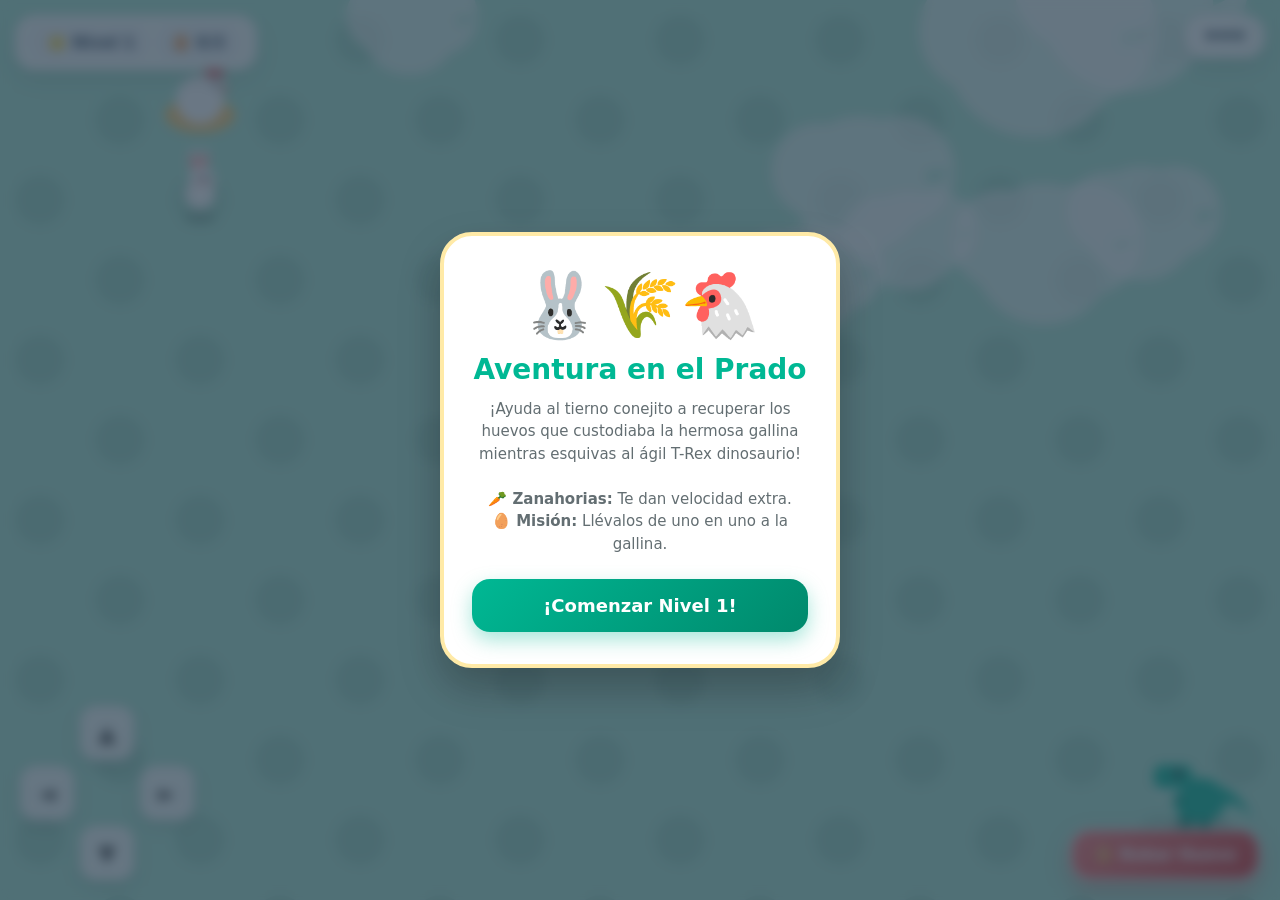
<file: el_conejito_y_el_t_rex.html>
<!DOCTYPE html>
<html lang="es">
<head>
    <meta charset="UTF-8">
    <meta name="viewport" content="width=device-width, initial-scale=1.0, maximum-scale=1.0, user-scalable=no">
    <title>Conejito vs T-Rex: La Búsqueda de los Huevos</title>
    <style>
        * {
            box-sizing: border-box;
            margin: 0;
            padding: 0;
            user-select: none;
            -webkit-user-select: none;
            font-family: 'Segoe UI', system-ui, -apple-system, sans-serif;
        }

        body, html {
            width: 100%;
            height: 100%;
            overflow: hidden;
            background: #87ceeb;
        }

        #game-container {
            position: relative;
            width: 100vw;
            height: 100vh;
            overflow: hidden;
        }

        canvas {
            display: block;
            width: 100%;
            height: 100%;
            touch-action: none;
        }

        /* HUD & UI */
        .hud-overlay {
            position: absolute;
            top: 15px;
            left: 15px;
            right: 15px;
            display: flex;
            justify-content: space-between;
            align-items: flex-start;
            pointer-events: none;
            z-index: 10;
        }

        .hud-card {
            background: rgba(255, 255, 255, 0.88);
            backdrop-filter: blur(8px);
            padding: 10px 18px;
            border-radius: 20px;
            border: 2px solid #ffffff;
            box-shadow: 0 8px 20px rgba(0,0,0,0.12);
            display: flex;
            align-items: center;
            gap: 12px;
            color: #2c3e50;
            font-weight: 800;
            font-size: 16px;
        }

        .hud-pill {
            background: #eef2f5;
            padding: 6px 12px;
            border-radius: 12px;
            display: flex;
            align-items: center;
            gap: 6px;
        }

        /* CONTROLES TÁCTILES */
        .controls-layer {
            position: absolute;
            bottom: 20px;
            left: 20px;
            right: 20px;
            display: flex;
            justify-content: space-between;
            align-items: flex-end;
            pointer-events: none;
            z-index: 10;
        }

        .dpad {
            display: grid;
            grid-template-columns: repeat(3, 54px);
            grid-template-rows: repeat(3, 54px);
            gap: 6px;
            pointer-events: auto;
        }

        .dbtn {
            background: rgba(255, 255, 255, 0.85);
            border: 2px solid #ffffff;
            border-radius: 16px;
            font-size: 22px;
            display: flex;
            align-items: center;
            justify-content: center;
            box-shadow: 0 6px 15px rgba(0,0,0,0.15);
            touch-action: manipulation;
            color: #333;
        }

        .dbtn:active {
            background: #ffb6c1;
            transform: scale(0.92);
        }

        .action-btns {
            display: flex;
            gap: 12px;
            pointer-events: auto;
        }

        .btn-act {
            padding: 14px 22px;
            background: linear-gradient(135deg, #ff7675, #d63031);
            color: white;
            font-weight: 900;
            font-size: 16px;
            border: 2px solid #ffffff;
            border-radius: 20px;
            box-shadow: 0 8px 20px rgba(214, 48, 49, 0.4);
            display: flex;
            align-items: center;
            gap: 8px;
        }

        .btn-act:active {
            transform: scale(0.92);
        }

        /* MODALES Y OVERLAYS */
        .modal-overlay {
            position: absolute;
            inset: 0;
            background: rgba(44, 62, 80, 0.7);
            backdrop-filter: blur(6px);
            display: flex;
            justify-content: center;
            align-items: center;
            z-index: 20;
            padding: 20px;
        }

        .modal-card {
            background: #ffffff;
            padding: 32px 28px;
            border-radius: 32px;
            text-align: center;
            max-width: 400px;
            width: 100%;
            box-shadow: 0 20px 40px rgba(0,0,0,0.25);
            border: 4px solid #ffeaa7;
            animation: popIn 0.35s cubic-bezier(0.175, 0.885, 0.32, 1.275);
        }

        @keyframes popIn {
            from { transform: scale(0.8); opacity: 0; }
            to { transform: scale(1); opacity: 1; }
        }

        .modal-title {
            font-size: 28px;
            font-weight: 900;
            color: #d63031;
            margin-bottom: 12px;
        }

        .modal-desc {
            font-size: 15px;
            color: #636e72;
            line-height: 1.5;
            margin-bottom: 24px;
        }

        .btn-main {
            width: 100%;
            padding: 16px;
            background: linear-gradient(135deg, #00b894, #00896c);
            color: white;
            font-size: 18px;
            font-weight: 900;
            border: none;
            border-radius: 18px;
            cursor: pointer;
            box-shadow: 0 8px 20px rgba(0, 184, 148, 0.35);
        }

        .btn-main:active {
            transform: scale(0.96);
        }

        .hidden {
            display: none !important;
        }
    </style>
</head>
<body>

<div id="game-container">
    <canvas id="canvas"></canvas>

    <!-- HUD -->
    <div class="hud-overlay">
        <div class="hud-card">
            <div class="hud-pill" id="hud-level">🌟 Nivel 1</div>
            <div class="hud-pill" id="hud-eggs">🥚 0/3</div>
        </div>
        <div class="hud-card">
            <div id="hud-lives">❤️❤️❤️</div>
        </div>
    </div>

    <!-- CONTROLES MÓVILES -->
    <div class="controls-layer">
        <div class="dpad">
            <div></div>
            <button class="dbtn" id="btn-up">▲</button>
            <div></div>
            <button class="dbtn" id="btn-left">◄</button>
            <div></div>
            <button class="dbtn" id="btn-right">►</button>
            <div></div>
            <button class="dbtn" id="btn-down">▼</button>
            <div></div>
        </div>
        <div class="action-btns">
            <button class="btn-act" id="btn-steal">🥚 Robar Huevo</button>
        </div>
    </div>

    <!-- MODAL DE START -->
    <div class="modal-overlay" id="modal-start">
        <div class="modal-card">
            <div style="font-size: 64px; margin-bottom: 10px;">🐰🌾🐔</div>
            <div class="modal-title" style="color: #00b894;">Aventura en el Prado</div>
            <p class="modal-desc">
                ¡Ayuda al tierno conejito a recuperar los huevos que custodiaba la hermosa gallina mientras esquivas al ágil T-Rex dinosaurio!<br><br>
                <b>🥕 Zanahorias:</b> Te dan velocidad extra.<br>
                <b>🥚 Misión:</b> Llévalos de uno en uno a la gallina.
            </p>
            <button class="btn-main" id="btn-start-game">¡Comenzar Nivel 1!</button>
        </div>
    </div>

    <!-- MODAL DE WIN LEVEL -->
    <div class="modal-overlay hidden" id="modal-win">
        <div class="modal-card">
            <div style="font-size: 64px; margin-bottom: 10px;">🎉✨🐔</div>
            <div class="modal-title" style="color: #00b894;" id="win-title">¡Nivel Completado!</div>
            <p class="modal-desc" id="win-desc">¡La bonita gallina recuperó todos sus huevos felizmente!</p>
            <button class="btn-main" id="btn-next-level">Siguiente Nivel ➔</button>
        </div>
    </div>

    <!-- CARTEL DE GAME OVER CUANDO TE ATRAPA -->
    <div class="modal-overlay hidden" id="modal-gameover">
        <div class="modal-card" style="border-color: #d63031;">
            <div style="font-size: 64px; margin-bottom: 10px;">🦖💥🐰</div>
            <div class="modal-title">¡El T-Rex te Atrapó!</div>
            <p class="modal-desc">
                ¡El temible dinosaurio fue más rápido esta vez!<br>
                No te rindas, ¡inténtalo de nuevo!
            </p>
            <button class="btn-main" id="btn-restart" style="background: linear-gradient(135deg, #d63031, #0984e3);">Reintentar Nivel</button>
        </div>
    </div>
</div>

<script>
const canvas = document.getElementById('canvas');
const ctx = canvas.getContext('2d');

// --- TAMAÑO Y AJUSTES ---
let width, height;
function resize() {
    width = canvas.width = window.innerWidth;
    height = canvas.height = window.innerHeight;
}
window.addEventListener('resize', resize);
resize();

// --- ESTADO DEL JUEGO ---
let currentLevel = 1;
let lives = 3;
let eggsStolenInLevel = 0;
let eggsNeeded = 3;
let gameState = 'START'; // START, PLAYING, WIN, GAMEOVER

// Controles Teclado
const keys = { ArrowUp: false, ArrowDown: false, ArrowLeft: false, ArrowRight: false, w: false, a: false, s: false, d: false };
window.addEventListener('keydown', e => { if (keys.hasOwnProperty(e.key) || keys.hasOwnProperty(e.key.toLowerCase())) keys[e.key] = keys[e.key.toLowerCase()] = true; });
window.addEventListener('keyup', e => { if (keys.hasOwnProperty(e.key) || keys.hasOwnProperty(e.key.toLowerCase())) keys[e.key] = keys[e.key.toLowerCase()] = false; });

// Botones Táctiles
const dpadState = { up: false, down: false, left: false, right: false };
function bindTouch(id, keyName) {
    const btn = document.getElementById(id);
    const start = (e) => { e.preventDefault(); dpadState[keyName] = true; };
    const end = (e) => { e.preventDefault(); dpadState[keyName] = false; };
    btn.addEventListener('touchstart', start);
    btn.addEventListener('touchend', end);
    btn.addEventListener('mousedown', start);
    btn.addEventListener('mouseup', end);
}
bindTouch('btn-up', 'up');
bindTouch('btn-down', 'down');
bindTouch('btn-left', 'left');
bindTouch('btn-right', 'right');

document.getElementById('btn-steal').addEventListener('click', tryStealEgg);

// --- ENTIDADES Y OBJETOS ---
const world = { width: 1800, height: 1200 };

// Nubes de día
const clouds = Array.from({ length: 12 }, () => ({
    x: Math.random() * world.width,
    y: Math.random() * 300,
    size: 40 + Math.random() * 50,
    speed: 0.2 + Math.random() * 0.3
}));

// Árboles
let trees = [];
function initTrees() {
    trees = [];
    for (let i = 0; i < 40; i++) {
        trees.push({
            x: 100 + Math.random() * (world.width - 200),
            y: 100 + Math.random() * (world.height - 200),
            size: 35 + Math.random() * 20
        });
    }
}

// Zanahorias boost
let carrots = [];
function spawnCarrots() {
    carrots = [];
    for (let i = 0; i < 6; i++) {
        carrots.push({
            x: 200 + Math.random() * (world.width - 400),
            y: 200 + Math.random() * (world.height - 400),
            active: true
        });
    }
}

// Personajes
const rabbit = {
    x: 200, y: 200, radius: 22,
    speed: 4.5, baseSpeed: 4.5,
    hasEgg: false,
    boostTimer: 0,
    vx: 0, vy: 0,
    facing: 1, animFrame: 0
};

const hen = {
    x: 200, y: 100, radius: 35
};

const trex = {
    x: 1200, y: 800, radius: 38,
    speed: 3.2,
    vx: 0, vy: 0,
    facing: -1, animFrame: 0
};

const eggNest = {
    x: 1500, y: 1000, radius: 40,
    count: 3
};

// --- INICIALIZACIÓN DE NIVEL ---
function setupLevel(lvl) {
    currentLevel = lvl;
    eggsNeeded = 2 + lvl;
    eggsStolenInLevel = 0;
    eggNest.count = eggsNeeded;
    
    // El T-Rex es significativamente más rápido en cada nivel
    trex.speed = 3.3 + (lvl * 0.65);
    
    rabbit.x = hen.x + 80;
    rabbit.y = hen.y + 40;
    rabbit.hasEgg = false;
    rabbit.boostTimer = 0;

    trex.x = eggNest.x - 100;
    trex.y = eggNest.y - 100;

    initTrees();
    spawnCarrots();
    updateHUD();
}

function updateHUD() {
    document.getElementById('hud-level').innerText = `🌟 Nivel ${currentLevel}`;
    document.getElementById('hud-eggs').innerText = `🥚 ${eggsStolenInLevel}/${eggsNeeded}`;
    document.getElementById('hud-lives').innerText = '❤️'.repeat(lives);
}

// --- LOGICA DE JUEGO ---
function update() {
    if (gameState !== 'PLAYING') return;

    // Movimiento del Conejito
    let dx = 0, dy = 0;
    if (keys.ArrowUp || keys.w || dpadState.up) dy -= 1;
    if (keys.ArrowDown || keys.s || dpadState.down) dy += 1;
    if (keys.ArrowLeft || keys.a || dpadState.left) dx -= 1;
    if (keys.ArrowRight || keys.d || dpadState.right) dx += 1;

    // Normalizar vector
    if (dx !== 0 && dy !== 0) {
        dx *= 0.7071; dy *= 0.7071;
    }

    if (dx !== 0) rabbit.facing = dx > 0 ? 1 : -1;

    // Boost de zanahoria
    if (rabbit.boostTimer > 0) {
        rabbit.boostTimer--;
        rabbit.speed = rabbit.baseSpeed * 1.6;
    } else {
        rabbit.speed = rabbit.baseSpeed;
    }

    rabbit.x += dx * rabbit.speed;
    rabbit.y += dy * rabbit.speed;

    // Límites del mapa
    rabbit.x = Math.max(30, Math.min(world.width - 30, rabbit.x));
    rabbit.y = Math.max(30, Math.min(world.height - 30, rabbit.y));

    if (dx !== 0 || dy !== 0) rabbit.animFrame += 0.15;

    // Recoger Zanahorias
    carrots.forEach(c => {
        if (c.active && Math.hypot(rabbit.x - c.x, rabbit.y - c.y) < rabbit.radius + 15) {
            c.active = false;
            rabbit.boostTimer = 220; // ~3.5 segundos de supervelocidad
        }
    });

    // Persecución Inteligente del T-Rex
    const angleToRabbit = Math.atan2(rabbit.y - trex.y, rabbit.x - trex.x);
    trex.vx = Math.cos(angleToRabbit) * trex.speed;
    trex.vy = Math.sin(angleToRabbit) * trex.speed;

    trex.x += trex.vx;
    trex.y += trex.vy;
    trex.facing = trex.vx > 0 ? 1 : -1;
    trex.animFrame += 0.18;

    // Colisión: T-Rex atrapa al Conejito
    if (Math.hypot(trex.x - rabbit.x, trex.y - rabbit.y) < trex.radius + rabbit.radius - 10) {
        handleCaught();
    }

    // Entregar huevo a la gallina bonita
    if (rabbit.hasEgg && Math.hypot(rabbit.x - hen.x, rabbit.y - hen.y) < hen.radius + 30) {
        rabbit.hasEgg = false;
        eggsStolenInLevel++;
        updateHUD();

        if (eggsStolenInLevel >= eggsNeeded) {
            gameState = 'WIN';
            document.getElementById('modal-win').classList.remove('hidden');
        }
    }

    // Mover nubes
    clouds.forEach(c => {
        c.x += c.speed;
        if (c.x > world.width + 100) c.x = -100;
    });
}

function tryStealEgg() {
    if (gameState !== 'PLAYING') return;
    if (!rabbit.hasEgg && eggNest.count > 0) {
        if (Math.hypot(rabbit.x - eggNest.x, rabbit.y - eggNest.y) < eggNest.radius + 40) {
            rabbit.hasEgg = true;
            eggNest.count--;
        }
    }
}

function handleCaught() {
    lives--;
    updateHUD();

    if (lives <= 0) {
        gameState = 'GAMEOVER';
        document.getElementById('modal-gameover').classList.remove('hidden');
    } else {
        // Respawn inmediato en la gallina
        rabbit.x = hen.x + 80;
        rabbit.y = hen.y + 40;
        rabbit.hasEgg = false;
        trex.x = eggNest.x - 120;
        trex.y = eggNest.y - 120;
    }
}

// --- RENDERIZADO DÍA HERMOSO Y PERSONAJES ---
function draw() {
    ctx.clearRect(0, 0, width, height);

    // Cámara centrada en el Conejito
    ctx.save();
    const camX = Math.max(0, Math.min(world.width - width, rabbit.x - width / 2));
    const camY = Math.max(0, Math.min(world.height - height, rabbit.y - height / 2));
    ctx.translate(-camX, -camY);

    // 1. Suelo de Día Pastel
    ctx.fillStyle = '#a8e6cf';
    ctx.fillRect(0, 0, world.width, world.height);

    // Textura de pasto suave
    ctx.fillStyle = '#98d6bf';
    for (let x = 0; x < world.width; x += 80) {
        for (let y = 0; y < world.height; y += 80) {
            if ((x + y) % 160 === 0) {
                ctx.beginPath();
                ctx.arc(x + 40, y + 40, 25, 0, Math.PI * 2);
                ctx.fill();
            }
        }
    }

    // Nubes en el cielo/mapa
    clouds.forEach(c => {
        ctx.fillStyle = 'rgba(255, 255, 255, 0.55)';
        ctx.beginPath();
        ctx.arc(c.x, c.y, c.size, 0, Math.PI * 2);
        ctx.arc(c.x + c.size * 0.6, c.y - c.size * 0.2, c.size * 0.8, 0, Math.PI * 2);
        ctx.arc(c.x - c.size * 0.6, c.y - c.size * 0.2, c.size * 0.7, 0, Math.PI * 2);
        ctx.fill();
    });

    // 2. Zanahorias
    carrots.forEach(c => {
        if (!c.active) return;
        ctx.save();
        ctx.translate(c.x, c.y);
        // Cuerpo zanahoria
        ctx.fillStyle = '#ff7675';
        ctx.beginPath();
        ctx.moveTo(0, 10);
        ctx.lineTo(-8, -10);
        ctx.lineTo(8, -10);
        ctx.fill();
        // Hojas
        ctx.fillStyle = '#55efc4';
        ctx.fillRect(-4, -16, 8, 6);
        ctx.restore();
    });

    // 3. Árboles
    trees.forEach(t => {
        // Tronco
        ctx.fillStyle = '#74512d';
        ctx.fillRect(t.x - 8, t.y, 16, 25);
        // Copa de hojas
        ctx.fillStyle = '#55efc4';
        ctx.beginPath();
        ctx.arc(t.x, t.y - 10, t.size, 0, Math.PI * 2);
        ctx.fill();
        ctx.fillStyle = '#00b894';
        ctx.beginPath();
        ctx.arc(t.x - 8, t.y - 15, t.size * 0.7, 0, Math.PI * 2);
        ctx.fill();
    });

    // 4. Nido de Huevos
    ctx.fillStyle = '#ffeaa7';
    ctx.beginPath();
    ctx.ellipse(eggNest.x, eggNest.y, 45, 30, 0, 0, Math.PI * 2);
    ctx.fill();
    ctx.strokeStyle = '#fdcb6e';
    ctx.lineWidth = 4;
    ctx.stroke();

    for (let i = 0; i < eggNest.count; i++) {
        ctx.fillStyle = '#ffffff';
        ctx.beginPath();
        ctx.ellipse(eggNest.x - 20 + i * 20, eggNest.y - 5, 10, 14, 0, 0, Math.PI * 2);
        ctx.fill();
        ctx.strokeStyle = '#dfe6e9';
        ctx.lineWidth = 1;
        ctx.stroke();
    }

    // 5. La Bonita Gallina
    drawHen(hen.x, hen.y);

    // 6. El T-Rex (Dinosaurio realista y tierno)
    drawTRex(trex.x, trex.y, trex.facing, trex.animFrame);

    // 7. El Conejito Tierno
    drawRabbit(rabbit.x, rabbit.y, rabbit.facing, rabbit.animFrame, rabbit.hasEgg, rabbit.boostTimer > 0);

    ctx.restore();

    requestAnimationFrame(drawLoop);
}

// --- DIBUJO DETALLADO DE PERSONAJES ---

function drawHen(x, y) {
    ctx.save();
    ctx.translate(x, y);

    // Nido
    ctx.fillStyle = '#fdcb6e';
    ctx.beginPath();
    ctx.ellipse(0, 15, 35, 18, 0, 0, Math.PI * 2);
    ctx.fill();

    // Cuerpo esponjoso de la gallina
    ctx.fillStyle = '#ffffff';
    ctx.beginPath();
    ctx.arc(0, 0, 24, 0, Math.PI * 2);
    ctx.fill();

    // Cabeza
    ctx.beginPath();
    ctx.arc(12, -14, 14, 0, Math.PI * 2);
    ctx.fill();

    // Cresta roja bonita
    ctx.fillStyle = '#d63031';
    ctx.beginPath();
    ctx.arc(10, -28, 5, 0, Math.PI * 2);
    ctx.arc(15, -30, 6, 0, Math.PI * 2);
    ctx.arc(20, -27, 4, 0, Math.PI * 2);
    ctx.fill();

    // Pico dorado
    ctx.fillStyle = '#e17055';
    ctx.beginPath();
    ctx.moveTo(22, -14);
    ctx.lineTo(30, -10);
    ctx.lineTo(22, -6);
    ctx.fill();

    // Ojo tierno
    ctx.fillStyle = '#2d3436';
    ctx.beginPath();
    ctx.arc(16, -16, 2.5, 0, Math.PI * 2);
    ctx.fill();

    ctx.restore();
}

function drawTRex(x, y, facing, frame) {
    ctx.save();
    ctx.translate(x, y);
    ctx.scale(facing, 1);

    const legBounce = Math.sin(frame) * 6;

    // Sombra
    ctx.fillStyle = 'rgba(0,0,0,0.15)';
    ctx.beginPath();
    ctx.ellipse(0, 25, 30, 10, 0, 0, Math.PI * 2);
    ctx.fill();

    // Cola robusta de dinosaurio
    ctx.fillStyle = '#00b894';
    ctx.beginPath();
    ctx.moveTo(-15, 0);
    ctx.quadraticCurveTo(-45, 5, -55, 20 + legBounce);
    ctx.quadraticCurveTo(-35, -15, -10, -15);
    ctx.fill();

    // Piernas fuertes
    ctx.fillStyle = '#00896c';
    ctx.fillRect(-10, 10, 12, 18 + legBounce);
    ctx.fillRect(8, 10, 12, 18 - legBounce);

    // Cuerpo robusto
    ctx.fillStyle = '#00b894';
    ctx.beginPath();
    ctx.ellipse(0, 0, 26, 22, 0, 0, Math.PI * 2);
    ctx.fill();

    // Cabeza alargada estilo T-Rex
    ctx.beginPath();
    ctx.roundRect(8, -35, 38, 24, 8);
    ctx.fill();

    // Dientes amigables de dinosaurio
    ctx.fillStyle = '#ffffff';
    for (let i = 0; i < 4; i++) {
        ctx.beginPath();
        ctx.moveTo(18 + i * 7, -11);
        ctx.lineTo(21 + i * 7, -5);
        ctx.lineTo(24 + i * 7, -11);
        ctx.fill();
    }

    // Ojo tierno pero de T-Rex
    ctx.fillStyle = '#2d3436';
    ctx.beginPath();
    ctx.arc(22, -26, 4, 0, Math.PI * 2);
    ctx.fill();

    // Brazos pequeños característicos
    ctx.fillStyle = '#00896c';
    ctx.beginPath();
    ctx.roundRect(16, -2, 10, 5, 3);
    ctx.fill();

    ctx.restore();
}

function drawRabbit(x, y, facing, frame, hasEgg, isBoosted) {
    ctx.save();
    ctx.translate(x, y);
    ctx.scale(facing, 1);

    const hop = Math.abs(Math.sin(frame)) * 8;

    // Sombra
    ctx.fillStyle = 'rgba(0,0,0,0.15)';
    ctx.beginPath();
    ctx.ellipse(0, 18, 16, 6, 0, 0, Math.PI * 2);
    ctx.fill();

    // Aura de velocidad si tiene boost de zanahoria
    if (isBoosted) {
        ctx.strokeStyle = '#ff7675';
        ctx.lineWidth = 3;
        ctx.beginPath();
        ctx.arc(0, -10 - hop, 26, 0, Math.PI * 2);
        ctx.stroke();
    }

    // Orejas largas y tiernas
    ctx.fillStyle = '#ffffff';
    ctx.beginPath();
    ctx.ellipse(-6, -38 - hop, 5, 14, -0.1, 0, Math.PI * 2);
    ctx.ellipse(4, -38 - hop, 5, 14, 0.1, 0, Math.PI * 2);
    ctx.fill();

    // Centro rosado de orejas
    ctx.fillStyle = '#ff7675';
    ctx.beginPath();
    ctx.ellipse(-6, -38 - hop, 2.5, 9, -0.1, 0, Math.PI * 2);
    ctx.ellipse(4, -38 - hop, 2.5, 9, 0.1, 0, Math.PI * 2);
    ctx.fill();

    // Cuerpo
    ctx.fillStyle = '#ffffff';
    ctx.beginPath();
    ctx.arc(0, -6 - hop, 15, 0, Math.PI * 2);
    ctx.fill();

    // Cabeza
    ctx.beginPath();
    ctx.arc(2, -20 - hop, 13, 0, Math.PI * 2);
    ctx.fill();

    // Mejillas sonrojadas
    ctx.fillStyle = 'rgba(255, 118, 117, 0.4)';
    ctx.beginPath();
    ctx.arc(-3, -18 - hop, 3.5, 0, Math.PI * 2);
    ctx.arc(8, -18 - hop, 3.5, 0, Math.PI * 2);
    ctx.fill();

    // Ojos negros tiernos
    ctx.fillStyle = '#2d3436';
    ctx.beginPath();
    ctx.arc(4, -22 - hop, 2.5, 0, Math.PI * 2);
    ctx.fill();

    // Huevo robado en la mochilita/espalda
    if (hasEgg) {
        ctx.fillStyle = '#ffffff';
        ctx.beginPath();
        ctx.ellipse(-14, -12 - hop, 8, 11, -0.2, 0, Math.PI * 2);
        ctx.fill();
        ctx.strokeStyle = '#ffeaa7';
        ctx.lineWidth = 2;
        ctx.stroke();
    }

    ctx.restore();
}

function drawLoop() {
    update();
    draw();
}

// --- BOTONES Y CONTROL DE FLUJO ---
document.getElementById('btn-start-game').addEventListener('click', () => {
    document.getElementById('modal-start').classList.add('hidden');
    lives = 3;
    setupLevel(1);
    gameState = 'PLAYING';
});

document.getElementById('btn-next-level').addEventListener('click', () => {
    document.getElementById('modal-win').classList.add('hidden');
    setupLevel(currentLevel + 1);
    gameState = 'PLAYING';
});

document.getElementById('btn-restart').addEventListener('click', () => {
    document.getElementById('modal-gameover').classList.add('hidden');
    lives = 3;
    setupLevel(currentLevel);
    gameState = 'PLAYING';
});

// Iniciar bucle gráfico
requestAnimationFrame(drawLoop);
</script>
</body>
</html>
</file>
